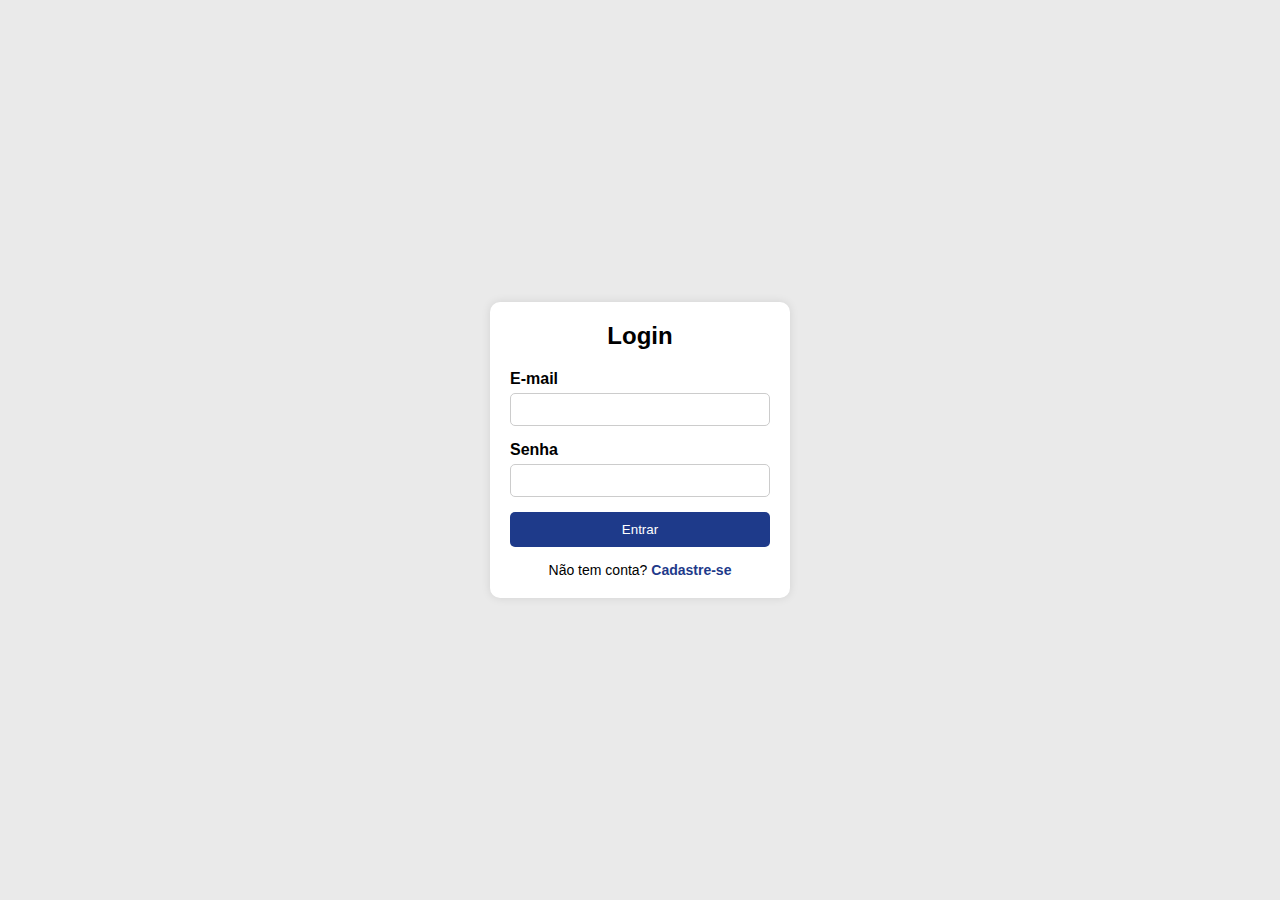
<file: index.html>
<!DOCTYPE html>
<html>
<head>
    <meta charset='utf-8'>
    <meta http-equiv='X-UA-Compatible' content='IE=edge'>
    <title>Tela de login</title>
    <meta name='viewport' content='width=device-width, initial-scale=1'>
    <link rel='stylesheet' type='text/css' media='screen' href='main.css'>
</head>
<body>
    <div class="login-container">
        <h2>Login</h2>
        <form action="#" method="POST">
            <div class="input-group">
                <label for="email">E-mail</label>
                <input type="email" id="loginEmail" name="email" required>
            </div>
            <div class="input-group">
                <label for="password">Senha</label>
                <input type="password" id="loginSenha" name="password" required>
            </div>
            <button onclick="acessar()">Entrar</button>
            <p class="register">Não tem conta? <a href="#">Cadastre-se</a></p>
        </form>
    </div>

    <script src='main.js'></script>

</body>
</html>
</file>
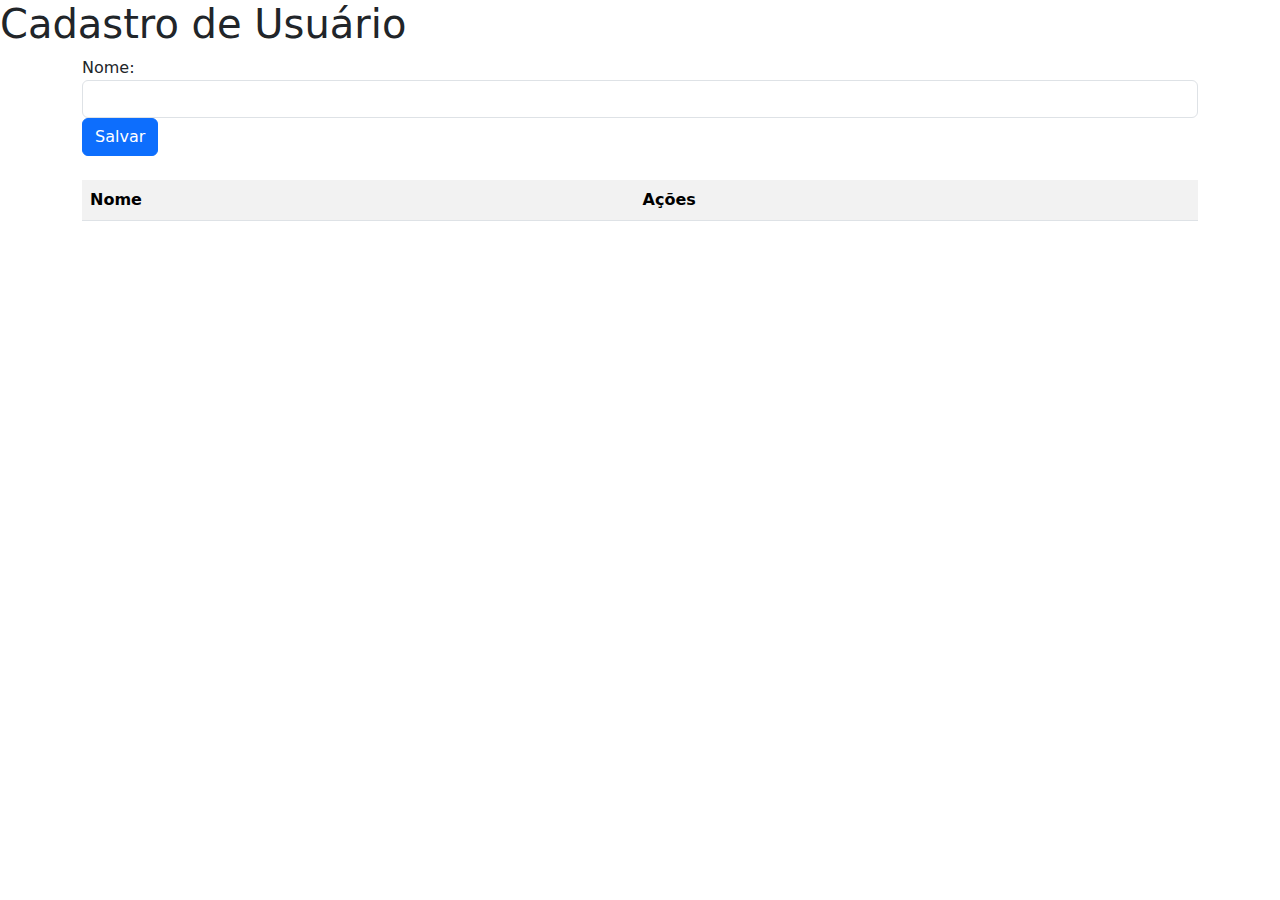
<file: cadastro.html>
<!DOCTYPE html>
<html>
<head>
    <meta charset='utf-8'>
    <meta http-equiv='X-UA-Compatible' content='IE=edge'>
    <title>Cadastro de Usuário</title>
    <meta name='viewport' content='width=device-width, initial-scale=1'>
    <!-- <link rel='stylesheet' type='text/css' media='screen' href='main.css'> -->
    <link href="https://cdn.jsdelivr.net/npm/bootstrap@5.3.3/dist/css/bootstrap.min.css" rel="stylesheet">

</head>
<body>
    <h1>Cadastro de Usuário</h1>
    <div class="container">
        <label id="nome">Nome:</label>
        <input type="text" id="nomeUser" class="form-control">
        <button class="btn btn-primary" onclick="salvarUser()">Salvar</button>
    </div>
    <div class="container"><br>
        <table class="table table-striped" id="tabela">
            <tr>
                <th>Nome</th>
                <th>Ações</th>
            </tr>
        </table>
    </div>

    <script src='main.js'></script>
</body>
</html>
</file>
<file: main.css>
* {
    margin: 0;
    padding: 0;
    box-sizing: border-box;
    font-family: Arial, sans-serif;
}

body {
    display: flex;
    justify-content: center;
    align-items: center;
    height: 100vh;
    background-color: #eaeaea;
}

.login-container {
    background: #ffffff;
    padding: 20px;
    border-radius: 10px;
    box-shadow: 0 0 10px rgba(0, 0, 0, 0.1);
    text-align: center;
    width: 300px;
}

h2 {
    margin-bottom: 20px;
    color: black;
}

.input-group {
    text-align: left;
    margin-bottom: 15px;
}

label {
    font-weight: bold;
}

input {
    width: 100%;
    padding: 8px;
    margin-top: 5px;
    border: 1px solid #ccc;
    border-radius: 5px;
}

button {
    background: #1e3a8a;
    color: white;
    padding: 10px;
    border: none;
    width: 100%;
    border-radius: 5px;
    cursor: pointer;
}

button:hover {
    background: #162c6b;
}

.register {
    margin-top: 15px;
    font-size: 14px;
}

.register a {
    color: #1e3a8a;
    text-decoration: none;
    font-weight: bold;
}

.register a:hover {
    text-decoration: underline;
}
</file>
